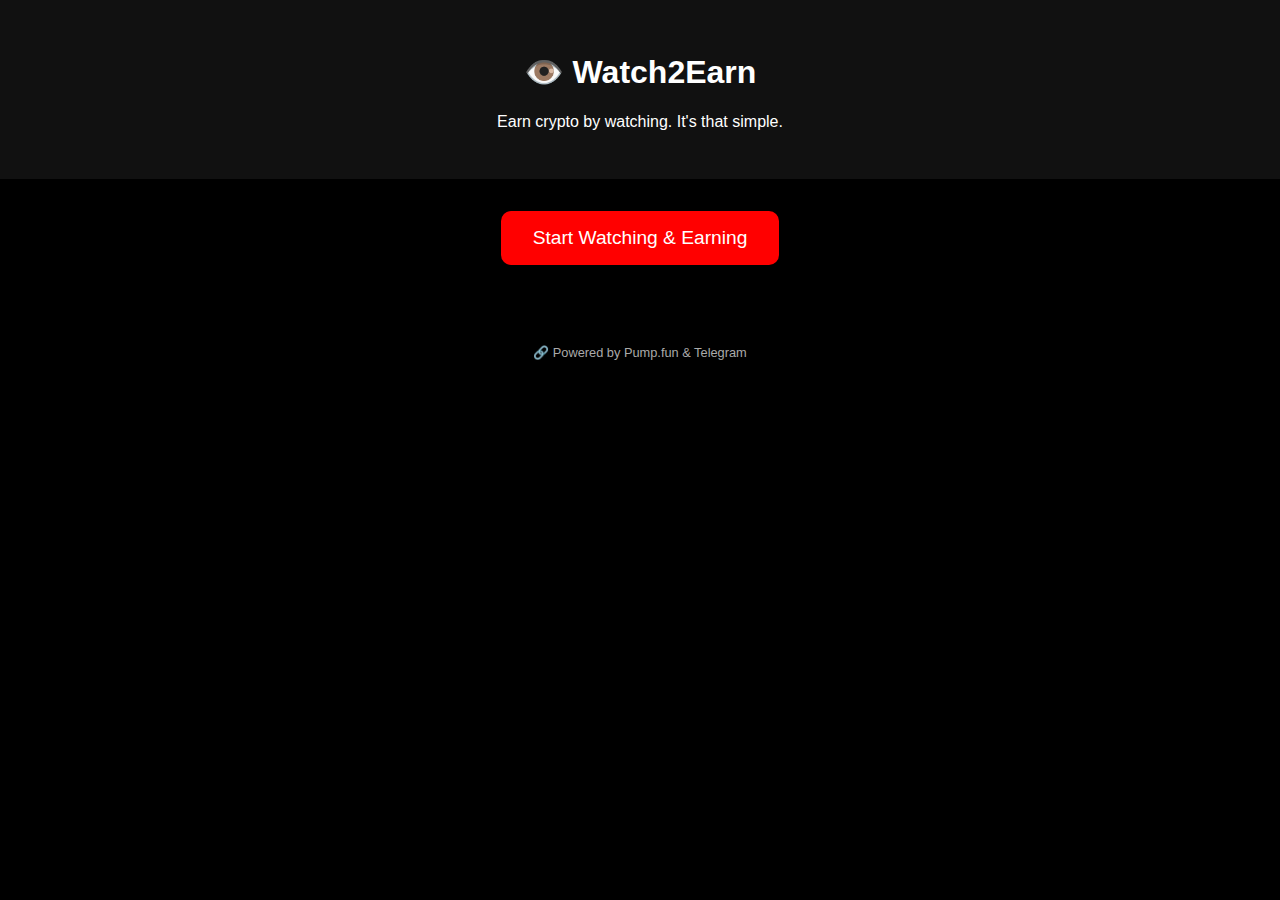
<file: index.html>
<!DOCTYPE html>
<html lang="en">
<head>
  <meta charset="UTF-8" />
  <meta name="viewport" content="width=device-width, initial-scale=1.0" />
  <title>Watch2Earn</title>
  <link rel="stylesheet" href="style.css" />
  <link rel="manifest" href="manifest.json" />
</head>
<body>
  <header>
    <h1>👁️ Watch2Earn</h1>
    <p>Earn crypto by watching. It's that simple.</p>
  </header>

  <main>
    <button id="start-btn">Start Watching & Earning</button>
  </main>

  <footer>
    <p>🔗 Powered by Pump.fun & Telegram</p>
  </footer>

  <script src="script.js"></script>
</body>
</html>
</file>
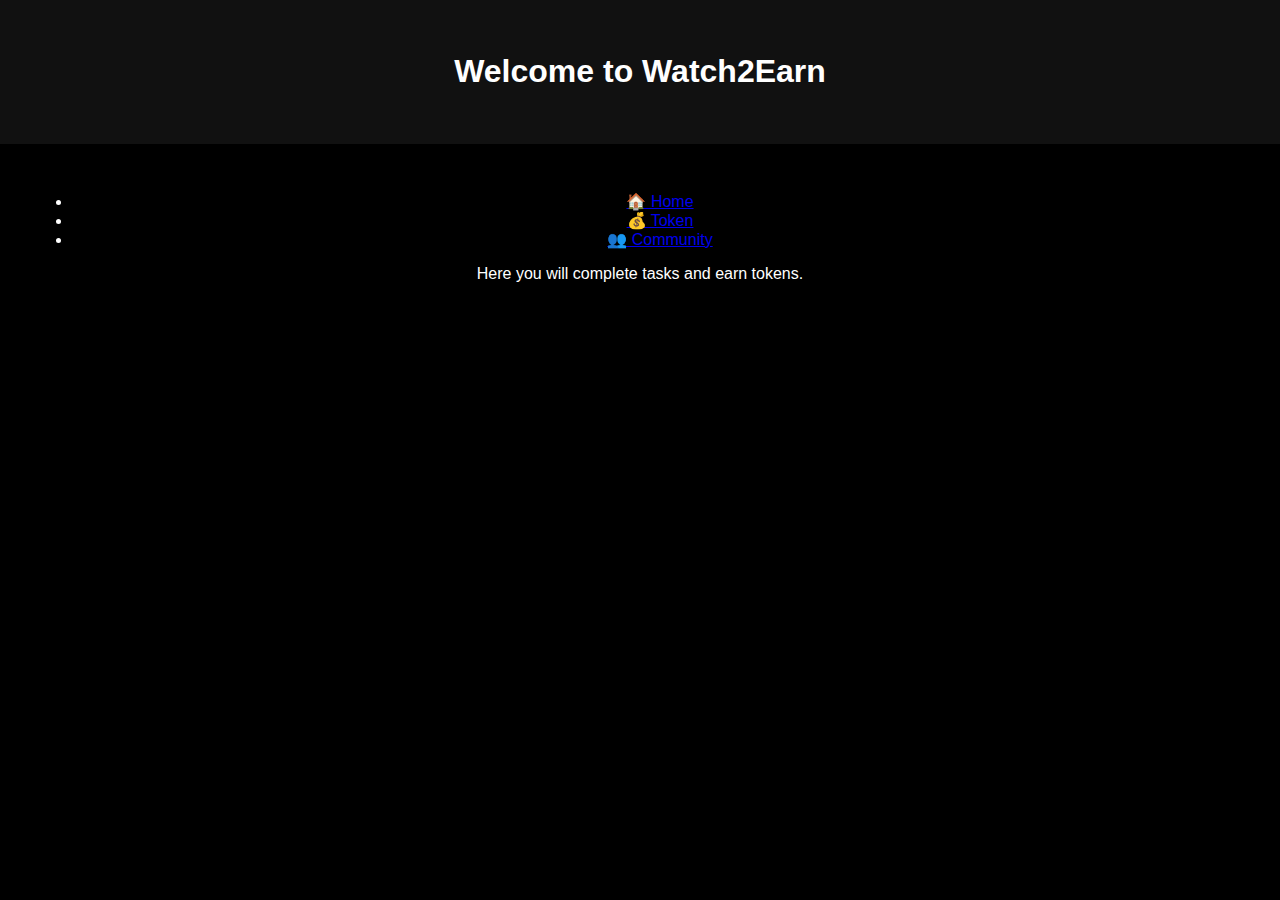
<file: app.html>
<!DOCTYPE html>
<html lang="en">
<head>
  <meta charset="UTF-8">
  <title>Watch2Earn App</title>
  <link rel="stylesheet" href="style.css">
</head>
<body>
  <header>
    <h1>Welcome to Watch2Earn</h1>
  </header>
  <main>
    <nav>
      <ul>
        <li><a href="#">🏠 Home</a></li>
        <li><a href="#">💰 Token</a></li>
        <li><a href="#">👥 Community</a></li>
      </ul>
    </nav>
    <section id="content">
      <p>Here you will complete tasks and earn tokens.</p>
    </section>
  </main>
  <script src="script.js"></script>
</body>
</html>
</file>
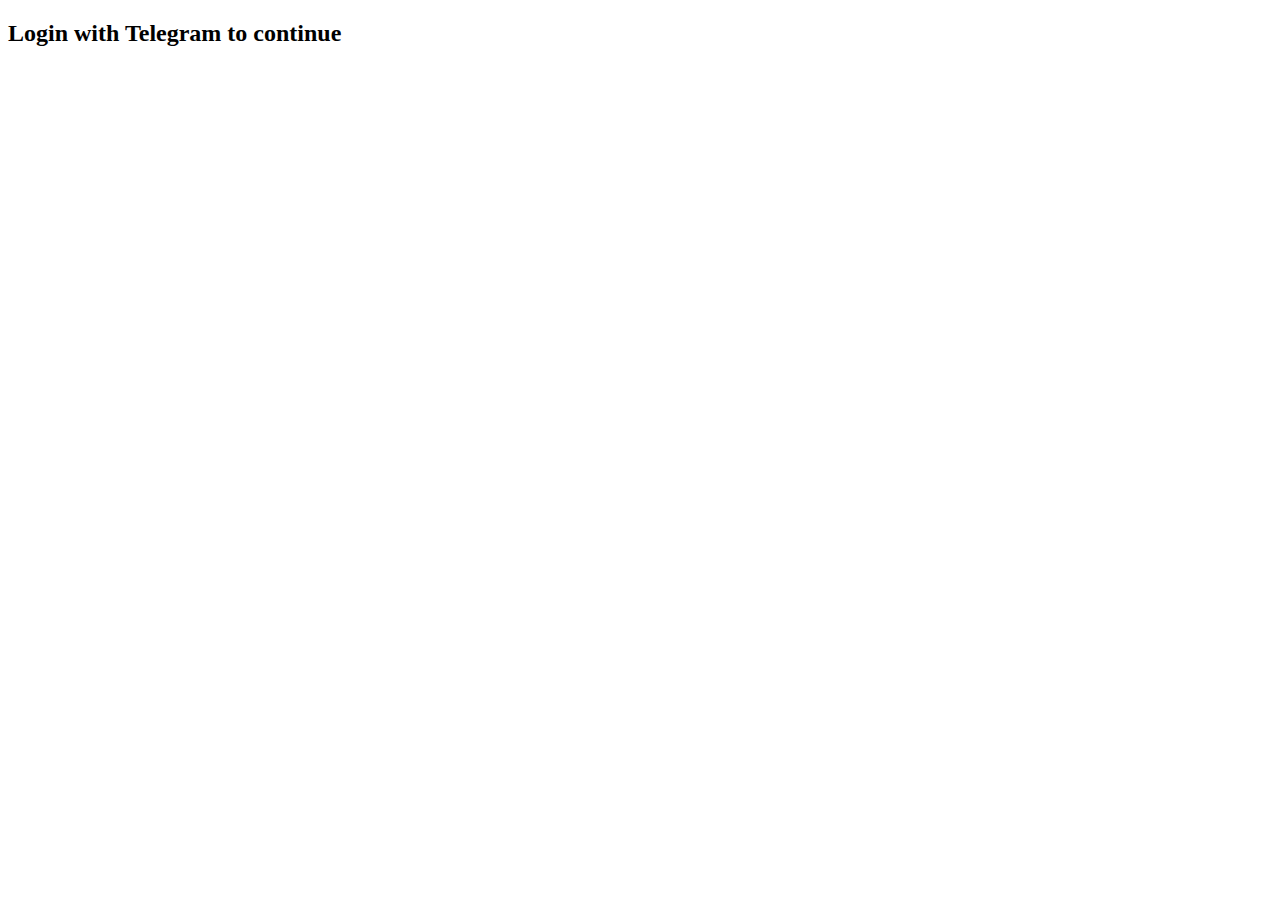
<file: auth.html>
<!DOCTYPE html>
<html lang="en">
<head>
  <meta charset="UTF-8">
  <title>Login with Telegram</title>
  <script async src="https://telegram.org/js/telegram-widget.js?7"
          data-telegram-login="UBSCRIBE_bot"
          data-size="large"
          data-userpic="false"
          data-radius="10"
          data-auth-url="https://ubscribe.github.io/watch2earn-miniapp/app.html"
          data-request-access="write">
  </script>
</head>
<body>
  <h2>Login with Telegram to continue</h2>
</body>
</html>
</file>
<file: style.css>
body {
  font-family: Arial, sans-serif;
  margin: 0;
  padding: 0;
  background: #000;
  color: #fff;
  text-align: center;
}

header {
  padding: 2rem;
  background: #111;
}

main {
  padding: 2rem;
}

button {
  padding: 1rem 2rem;
  font-size: 1.2rem;
  background: red;
  color: white;
  border: none;
  border-radius: 10px;
  cursor: pointer;
}

button:hover {
  background: #ff4444;
}

footer {
  margin-top: 3rem;
  font-size: 0.8rem;
  color: #aaa;
}
</file>
